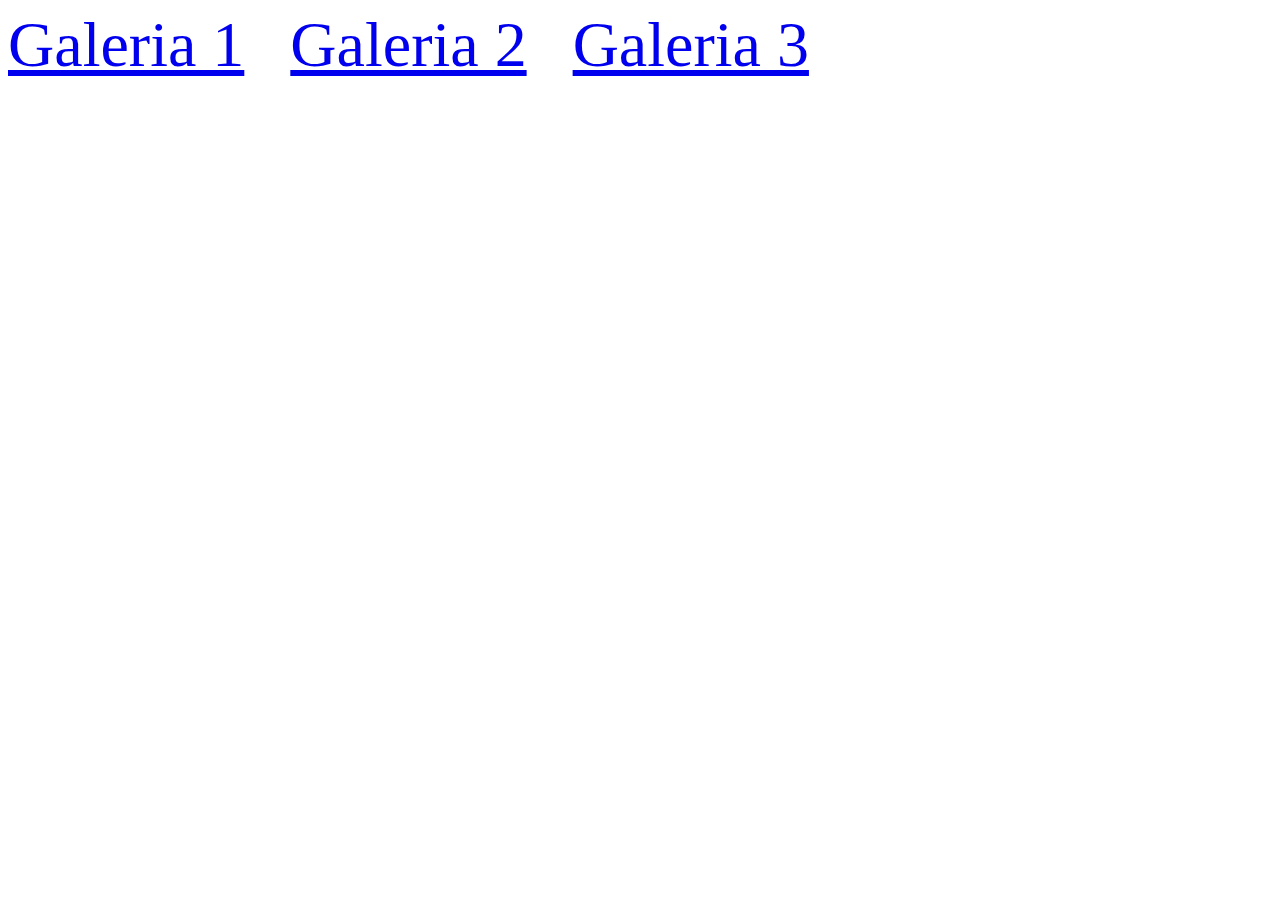
<file: index.html>
<!DOCTYPE html>
<html lang="en">
<head>
    <meta charset="UTF-8">
    <meta name="viewport" content="width=device-width, initial-scale=1.0">
    <title>Document</title>
    <link rel="stylesheet" href="style.css">
</head>
<body>
    <a href="galeria1/index.html">Galeria 1</a>
    <a href="galeria2/index.html">Galeria 2</a>
    <a href="galeria3/index.html">Galeria 3</a>
</body>
</html>
</file>
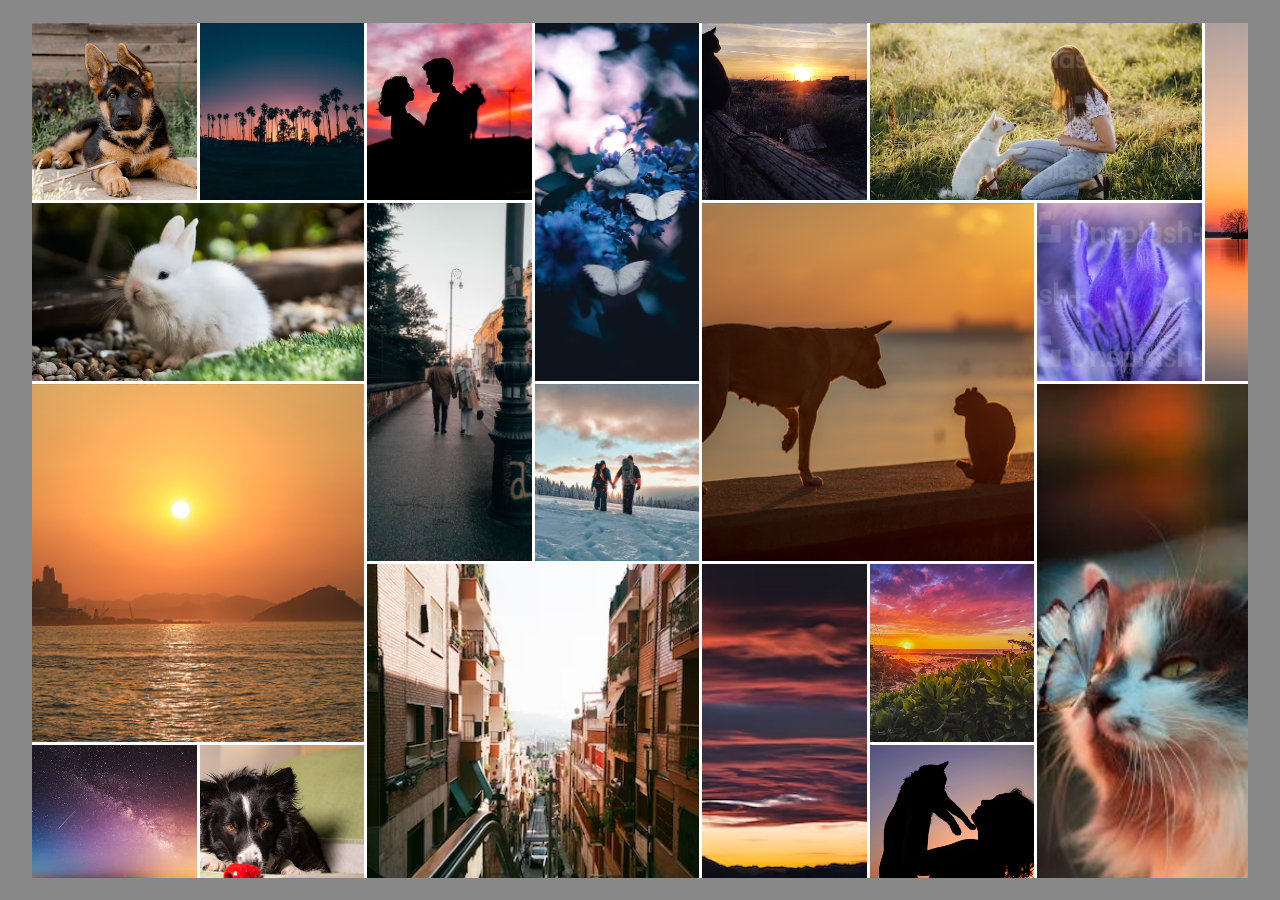
<file: galeria2/index.html>
<!DOCTYPE html>
<html lang="en">
<head>
    <meta charset="UTF-8">
    <meta name="viewport" content="width=device-width, initial-scale=1.0">
    <title>photos</title>
    <link rel="stylesheet" href="style.css">
</head>
<body>
    <div class="conteiner">
        <div class="galery">
            <div class="photos">
                <div class="div1"> </div>
                <div class="div2"> </div>
                <div class="div3"> </div>
                <div class="div4"> </div>
                <div class="div5"> </div>
                <div class="div6"> </div>
                <div class="div7"> </div>
                <div class="div8"> </div>
                <div class="div9"> </div>
                <div class="div10"> </div>
                <div class="div11"> </div>
                <div class="div12"> </div>
                <div class="div13"> </div>
                <div class="div14"> </div>
                <div class="div15"> </div>
                <div class="div16"> </div>
                <div class="div17"> </div>
                <div class="div18"> </div>
                <div class="div19"> </div>
                <div class="div20"> </div>
            </div>
        </div>
    </div>
</body>
</html>
</file>
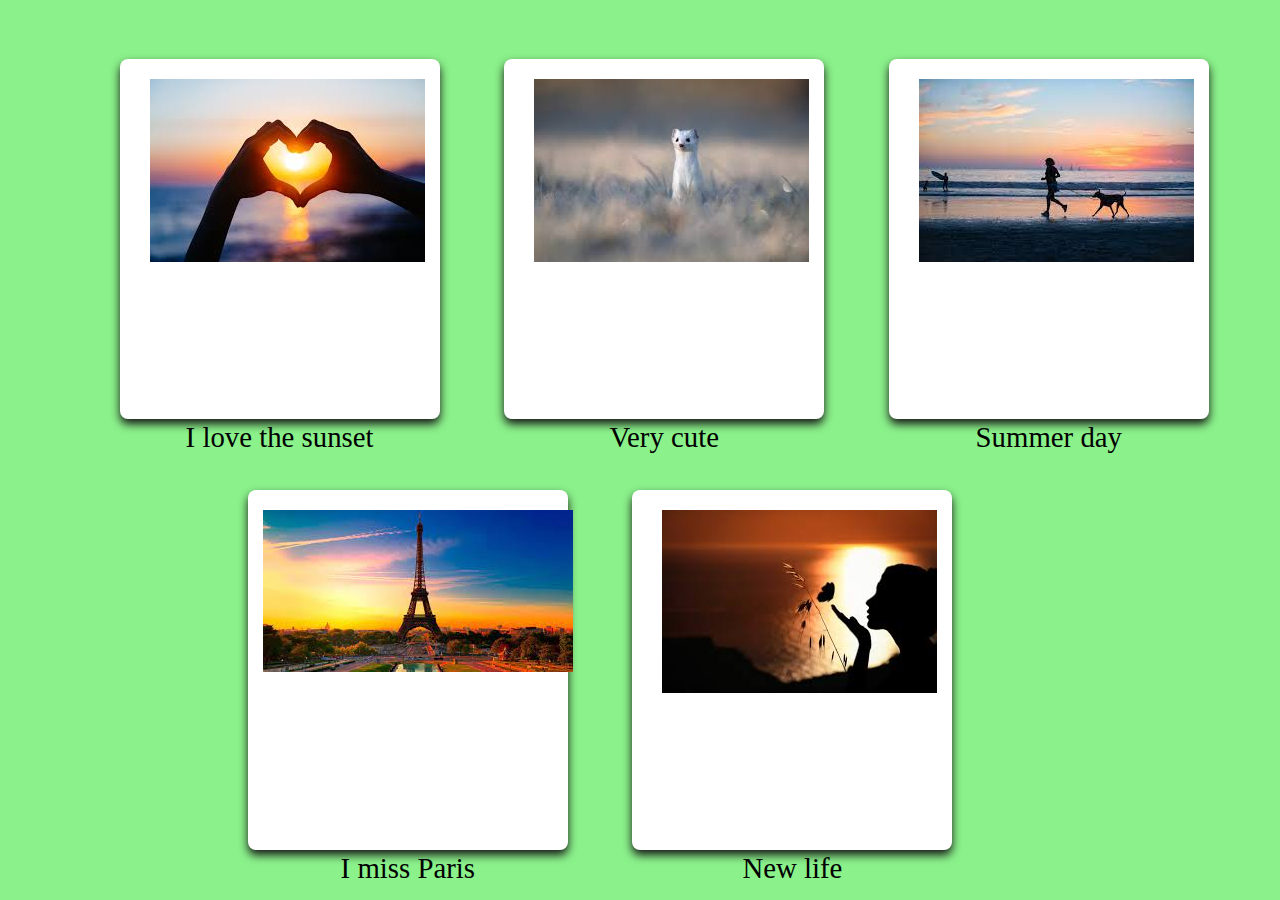
<file: galeria3/index.html>
<!DOCTYPE html>
<html lang="en">
<head>
    <meta charset="UTF-8">
    <meta name="viewport" content="width=device-width, initial-scale=1.0">
    <title>polaroid</title>
    <link rel="stylesheet" href="stlyle.css">
</head>
<body>
    <div class="conteiner">
        <div class="polaroid">
            <div class="photos">
                    <div class="card card1">
                        <div class="div1"><img src="imagens/images1.jpg" alt=""></div>
                        <div class="caption">I love the sunset</div>
                    </div>
                    <div class="card card2">
                        <div class="div2"><img src="imagens/images2.jpg" alt="" srcset=""></div>
                        <div class="caption">Very cute</div>
                    </div>
                    <div class="card card3">
                        <div class="div3"><img src="imagens/images3.jpg" alt="" srcset=""></div>
                        <div class="caption">Summer day</div>
                    </div>
                    <div class="card card4">
                        <div class="div4"><img src="imagens/imagem4.jpg" alt="" srcset=""></div>
                        <div class="caption">I miss Paris</div>
                    </div>
                    <div class="card card5">
                        <div class="div5"><img src="imagens/images5.jpg" alt="" srcset=""></div>
                        <div class="caption">New life</div>
                    </div>
             </div>
        </div>
    </div>
</body>
</html>
</file>
<file: style.css>
*{
    font-size: 2rem;
    
}
a{
    margin-right: 30px;
}
</file>
<file: galeria2/style.css>
:root{
    --galeryoffset:10%;
}
*{margin: 0px;}
.conteiner{
    display: flex;
    align-items: center;
    justify-content: center;
    height: 100vh;
    width: 100vw;
    background-color: #888;
}
.galery{
    height: 95%;
    width: 95%;
    background-color: white;
    overflow: hidden;
}
.photos:hover{
    animation-play-state: paused;
}
.photos{
    height: 100vh;
    width: calc(100% + var(--galeryoffset));
    animation: slides 1s infinite alternate ;
    display: grid;
    grid-template-columns: repeat(8, 1fr);
    grid-template-rows: repeat(5, 1fr);
    grid-column-gap: 3px;
    grid-row-gap: 3px;
}
@keyframes slides{
    from{margin-left: 0%; }
    to{margin-left: 
        calc(-1 * var(--galeryoffset));
    }

}

.div1 {grid-area: 1 / 1 / 2 / 2;}

.div2 { grid-area: 1 / 2 / 2 / 3;}

.div3 {grid-area: 1 / 3 / 2 / 4;}

.div4 {grid-area: 1 / 4 / 3 / 5;}

.div5 {grid-area: 1 / 5 / 2 / 6;}

.div6 {grid-area: 1 / 6 / 2 / 8;}

.div7 {grid-area: 1 / 8 / 3 / 9;}

.div8 {grid-area: 2 / 1 / 3 / 3;}

.div9 {grid-area: 2 / 3 / 4 / 4;}

.div10 {grid-area: 2 / 5 / 4 / 7;}

.div11 { grid-area: 2 / 7 / 3 / 8;}

.div12 {grid-area: 3 / 1 / 5 / 3;}

.div13 {grid-area: 3 / 4 / 4 / 5;}

.div14 {grid-area: 3 / 7 / 6 / 9;}

.div15 {grid-area: 4 / 3 / 6 / 5;}

.div16 {grid-area: 4 / 5 / 6 / 6;}

.div17 {grid-area: 4 / 6 / 5 / 7;}

.div18 {grid-area: 5 / 1 / 6 / 2;}

.div19 {grid-area: 5 / 2 / 6 / 3;}

.div20 {grid-area: 5 / 6 / 6 / 7;}

.photos>div {
    background-position: center;
    background-size: cover;
}

.div1 {background-image: url(imagens/imagem1.jpg);}

.div2 {background-image: url(imagens/imagem2.jpg);}

.div3 { background-image: url(imagens/imagem3.avif);
    background-repeat: no-repeat;}

.div4 {background-image: url(imagens/imagem4\ \(2\).avif);}

.div5 {background-image: url(imagens/imagem22.jpg);}

.div6 {background-image: url(imagens/imagem6\ \(2\).avif);}

.div7 {background-image: url(imagens/imagem7.avif);}

.div8 { background-image: url(imagens/imagem10.avif);}

.div9 {background-image: url(imagens/imagem15.avif);}

.div10 {background-image: url(imagens/imagem11.avif)}

.div11 { background-image: url(imagens/imagem12.jpg);}

.div12 { background-image: url(imagens/imagem16.avif);}

.div13 {background-image: url(imagens/imagem13.jpg);}

.div14 { background-image: url(imagens/gato.png);}

.div15 { background-image: url(imagens/imagem18.avif);}

.div16 {background-image: url(imagens/imagem17.avif);}

.div17 {background-image: url(imagens/imagem21.jpg);}

.div18 {background-image: url(imagens/imagem19.avif);}

.div19 {background-image: url(imagens/imagem20.jpg);}

.div20 { background-image: url(imagens/imagem23.jpg);}
.photos > div:hover{
    transform: scale(1.2);
    transition: 0.6s;
    filter: saturate(0%);
    z-index: 1;
}
</file>
<file: galeria3/stlyle.css>
*{margin: 0px;}
.conteiner{
    display: flex;
    align-items: center;
    justify-content: center;
    width: 100vw;
    height: 100vh;
   background-color: rgb(139, 242, 139);
}
.polaroid{
    width: 99%;
    height: 99%; 
    background-color:  rgb(139, 242, 139);
    overflow: hidden;
}
.card{
  height: 40vh;
  width: 25vw;
  box-shadow: 0px 5px 10px rgb(22, 22, 21);  
  border-radius: 8px;
  display: flex;
  align-items: center;
  flex-direction: column;
  margin:15px;
  margin-left: -15px;
  margin-right:-85px;
  display: block;
  background-color: white;

}
 
.card1 { grid-area: 2 / 2 / 4 / 4; }
.card2 { grid-area: 2 / 5 / 4 / 7; }
.card3 { grid-area: 2 / 8 / 4 / 10; }
.card4 { grid-area: 5 / 3 / 7 / 5; }
.card5 { grid-area: 5 / 6 / 7 / 8; }

.photos {
    height: 100vh;
    width: 100vw;
    display: grid;
    grid-template-columns: repeat(10, 1fr);
    grid-template-rows: repeat(7, 1fr);
    grid-column-gap: 2px;
    grid-row-gap: 2px;
}
.caption {
    font-size: 1.8rem;
    text-align: center;
    line-height: 2em;
    margin-top: -210px;
  }

    .photos>div {
        background-position: center;
        background-size: cover;
    }
    .photos > div:hover{
        transform: scale(1.2);
        transition: 0.6s;
        filter: saturate(0%);
        z-index: 1;
    }
    
    .div1 {
        height: 60vh;
        width: 50vw;
        margin-top: 20px;
        margin-left: 30px;
    }
    .div2 {
        height: 60vh;
        width: 50vw;
        margin-top: 20px;
        margin-left: 30px;
    }
    .div3 {
        height: 60vh;
        width: 50vw;
        margin-top: 20px;
        margin-left: 30px;
    }
    .div4 {
        height: 60vh;
        width: 50vw;
        margin-top: 20px;
        margin-left: 15px;
    }
    .div5 {
        height: 60vh;
        width: 50vw;
        margin-top: 20px;
        margin-left: 30px;
    }
</file>
